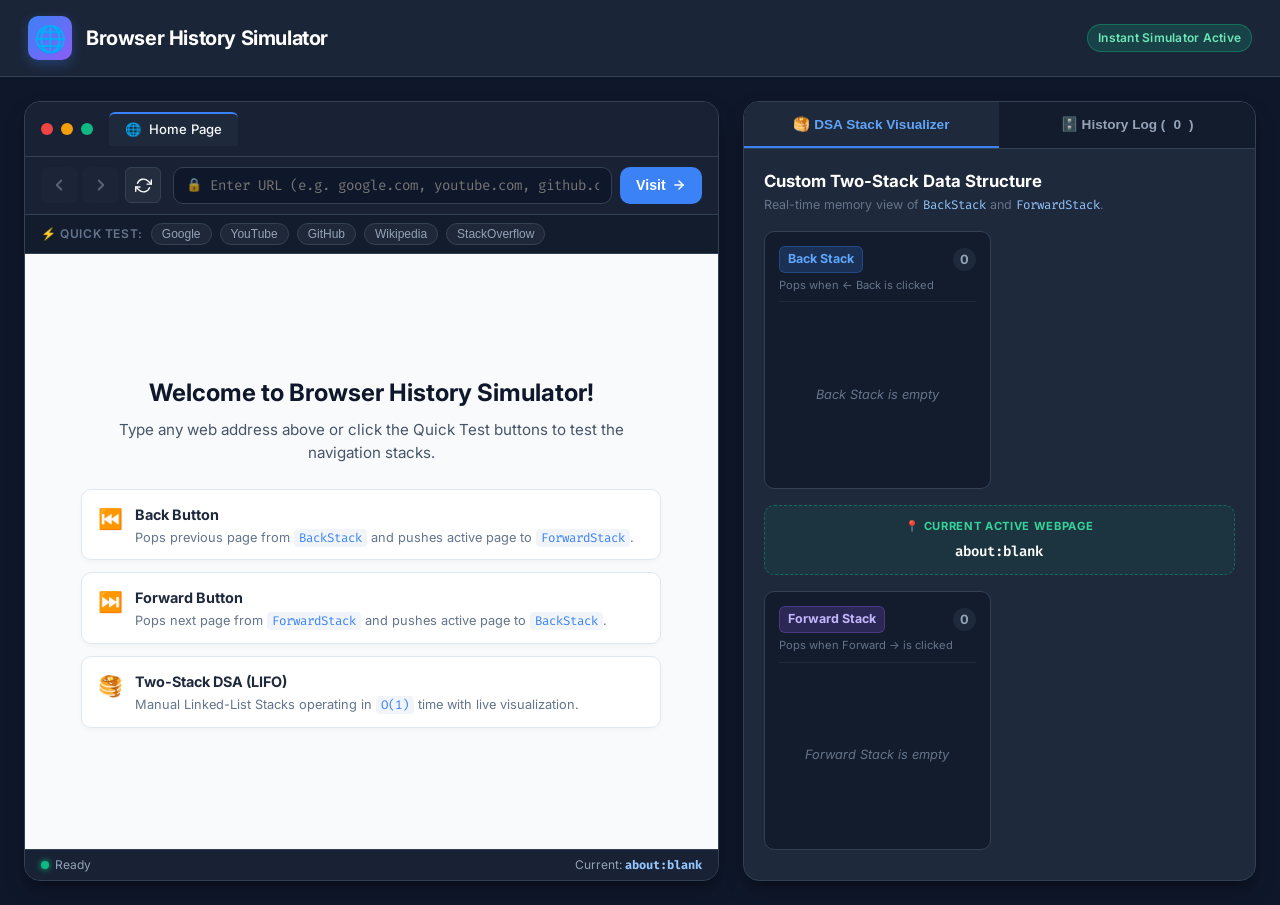
<file: index.html>
<!DOCTYPE html>
<html lang="en">
<head>
  <meta charset="UTF-8" />
  <meta name="viewport" content="width=device-width, initial-scale=1.0" />
  <title>Browser History Simulator | Java DSA Mini-Project</title>
  <link rel="preconnect" href="https://fonts.googleapis.com">
  <link rel="preconnect" href="https://fonts.gstatic.com" crossorigin>
  <link href="https://fonts.googleapis.com/css2?family=Fira+Code:wght@400;600&family=Inter:wght@300;400;500;600;700&display=swap" rel="stylesheet">
  <style>
    :root {
      --bg-main: #0f172a;
      --bg-card: #1e293b;
      --bg-card-hover: #334155;
      --text-primary: #f8fafc;
      --text-secondary: #94a3b8;
      --text-muted: #64748b;
      --border-color: #334155;
      --border-light: #475569;
      --accent-primary: #3b82f6;
      --accent-primary-hover: #2563eb;
      --accent-success: #10b981;
      --accent-warning: #f59e0b;
      --accent-danger: #ef4444;
      --accent-purple: #8b5cf6;
      --browser-bg: #1e293b;
      --browser-bar-bg: #0f172a;
      --browser-viewport-bg: #ffffff;
      --font-main: 'Inter', -apple-system, BlinkMacSystemFont, 'Segoe UI', Roboto, sans-serif;
      --font-mono: 'Fira Code', monospace;
      --radius-sm: 6px;
      --radius-md: 10px;
      --radius-lg: 16px;
      --shadow-sm: 0 1px 2px 0 rgb(0 0 0 / 0.05);
      --shadow-md: 0 4px 6px -1px rgb(0 0 0 / 0.1), 0 2px 4px -2px rgb(0 0 0 / 0.1);
      --shadow-lg: 0 10px 25px -5px rgb(0 0 0 / 0.3), 0 8px 10px -6px rgb(0 0 0 / 0.3);
    }
    * { box-sizing: border-box; margin: 0; padding: 0; }
    body {
      font-family: var(--font-main);
      background-color: var(--bg-main);
      color: var(--text-primary);
      min-height: 100vh;
      display: flex;
      flex-direction: column;
      line-height: 1.5;
      overflow-x: hidden;
    }
    .app-header {
      display: flex;
      align-items: center;
      justify-content: space-between;
      padding: 16px 28px;
      background: rgba(30, 41, 59, 0.85);
      backdrop-filter: blur(12px);
      border-bottom: 1px solid var(--border-color);
      position: sticky;
      top: 0;
      z-index: 50;
    }
    .logo-area { display: flex; align-items: center; gap: 14px; }
    .app-logo {
      font-size: 26px;
      background: linear-gradient(135deg, #3b82f6, #8b5cf6);
      width: 44px;
      height: 44px;
      display: flex;
      align-items: center;
      justify-content: center;
      border-radius: var(--radius-md);
      box-shadow: 0 4px 12px rgba(59, 130, 246, 0.3);
    }
    .app-header h1 { font-size: 1.25rem; font-weight: 700; color: #fff; letter-spacing: -0.02em; }
    .subtitle { font-size: 0.8rem; color: var(--text-secondary); }
    .header-badges { display: flex; gap: 10px; }
    .badge {
      font-size: 0.75rem;
      font-weight: 600;
      padding: 4px 10px;
      border-radius: 9999px;
      letter-spacing: 0.02em;
    }
    .badge-dsa {
      background: rgba(139, 92, 246, 0.2);
      color: #c4b5fd;
      border: 1px solid rgba(139, 92, 246, 0.4);
    }
    .badge-tech {
      background: rgba(16, 185, 129, 0.2);
      color: #6ee7b7;
      border: 1px solid rgba(16, 185, 129, 0.4);
    }
    .main-layout {
      display: grid;
      grid-template-columns: 1.15fr 0.85fr;
      gap: 24px;
      padding: 24px;
      flex: 1;
      max-width: 1600px;
      margin: 0 auto;
      width: 100%;
    }
    .browser-container { display: flex; flex-direction: column; }
    .browser-window {
      background: var(--browser-bg);
      border: 1px solid var(--border-color);
      border-radius: var(--radius-lg);
      overflow: hidden;
      box-shadow: var(--shadow-lg);
      display: flex;
      flex-direction: column;
      height: calc(100vh - 120px);
      min-height: 620px;
    }
    .browser-titlebar {
      background: #182234;
      padding: 10px 16px;
      display: flex;
      align-items: center;
      gap: 16px;
      border-bottom: 1px solid var(--border-color);
    }
    .window-controls { display: flex; gap: 8px; }
    .dot { width: 12px; height: 12px; border-radius: 50%; display: inline-block; }
    .dot-red { background: #ef4444; }
    .dot-yellow { background: #f59e0b; }
    .dot-green { background: #10b981; }
    .tab-strip { display: flex; align-items: center; flex: 1; }
    .tab {
      background: var(--browser-bg);
      color: var(--text-primary);
      padding: 6px 16px;
      border-radius: var(--radius-sm) var(--radius-sm) 0 0;
      display: flex;
      align-items: center;
      gap: 8px;
      font-size: 0.82rem;
      font-weight: 500;
      max-width: 240px;
      white-space: nowrap;
      overflow: hidden;
      text-overflow: ellipsis;
      border-top: 2px solid var(--accent-primary);
    }
    .browser-toolbar {
      background: #182234;
      padding: 10px 16px;
      display: flex;
      align-items: center;
      gap: 12px;
      border-bottom: 1px solid var(--border-color);
    }
    .nav-buttons { display: flex; gap: 6px; }
    .btn-nav {
      background: rgba(255, 255, 255, 0.05);
      border: 1px solid var(--border-color);
      color: var(--text-primary);
      width: 36px;
      height: 36px;
      border-radius: var(--radius-sm);
      display: flex;
      align-items: center;
      justify-content: center;
      cursor: pointer;
      transition: all 0.15s ease;
    }
    .btn-nav:hover:not(:disabled) {
      background: rgba(255, 255, 255, 0.12);
      border-color: var(--border-light);
      transform: translateY(-1px);
    }
    .btn-nav:disabled { opacity: 0.3; cursor: not-allowed; border-color: transparent; }
    .address-bar-form { display: flex; flex: 1; gap: 8px; }
    .address-bar {
      display: flex;
      align-items: center;
      flex: 1;
      background: #0f172a;
      border: 1px solid var(--border-color);
      border-radius: var(--radius-md);
      padding: 0 12px;
      transition: border-color 0.2s, box-shadow 0.2s;
    }
    .address-bar:focus-within {
      border-color: var(--accent-primary);
      box-shadow: 0 0 0 3px rgba(59, 130, 246, 0.25);
    }
    .lock-icon { font-size: 13px; margin-right: 8px; opacity: 0.7; }
    .address-bar input {
      flex: 1;
      background: transparent;
      border: none;
      color: #fff;
      font-size: 0.88rem;
      font-family: var(--font-mono);
      padding: 8px 0;
      outline: none;
    }
    .btn-clear-input {
      background: none;
      border: none;
      color: var(--text-muted);
      font-size: 18px;
      cursor: pointer;
      padding: 0 4px;
      line-height: 1;
      display: none;
    }
    .btn-visit {
      background: var(--accent-primary);
      color: #fff;
      border: none;
      padding: 0 16px;
      border-radius: var(--radius-md);
      font-size: 0.88rem;
      font-weight: 600;
      display: flex;
      align-items: center;
      gap: 6px;
      cursor: pointer;
      transition: background-color 0.2s, transform 0.1s;
    }
    .btn-visit:hover { background: var(--accent-primary-hover); transform: translateY(-1px); }
    .quick-bookmarks {
      background: #131c2d;
      padding: 8px 16px;
      display: flex;
      align-items: center;
      gap: 8px;
      border-bottom: 1px solid var(--border-color);
      overflow-x: auto;
    }
    .quick-label {
      font-size: 0.75rem;
      font-weight: 600;
      color: var(--text-muted);
      text-transform: uppercase;
      letter-spacing: 0.05em;
      white-space: nowrap;
    }
    .pill {
      background: rgba(255, 255, 255, 0.05);
      border: 1px solid var(--border-color);
      color: var(--text-secondary);
      font-size: 0.75rem;
      font-weight: 500;
      padding: 3px 10px;
      border-radius: 9999px;
      cursor: pointer;
      transition: all 0.15s;
      white-space: nowrap;
    }
    .pill:hover {
      background: rgba(59, 130, 246, 0.15);
      color: #93c5fd;
      border-color: rgba(59, 130, 246, 0.4);
    }
    .browser-viewport {
      flex: 1;
      background: #f8fafc;
      color: #1e293b;
      overflow-y: auto;
      position: relative;
      display: flex;
      flex-direction: column;
    }
    .viewport-placeholder {
      flex: 1;
      display: flex;
      align-items: center;
      justify-content: center;
      padding: 40px;
    }
    .welcome-card { max-width: 580px; text-align: center; }
    .welcome-card h2 { font-size: 1.5rem; color: #0f172a; margin-bottom: 8px; font-weight: 700; }
    .welcome-card > p { color: #475569; font-size: 0.95rem; margin-bottom: 24px; }
    .welcome-features { display: flex; flex-direction: column; gap: 12px; text-align: left; }
    .feature-item {
      display: flex;
      align-items: flex-start;
      gap: 12px;
      background: #ffffff;
      padding: 12px 16px;
      border-radius: var(--radius-md);
      border: 1px solid #e2e8f0;
      box-shadow: 0 2px 4px rgba(0, 0, 0, 0.03);
    }
    .feature-item .icon { font-size: 20px; margin-top: 2px; }
    .feature-item strong { font-size: 0.9rem; color: #1e293b; }
    .feature-item p { font-size: 0.8rem; color: #64748b; margin-top: 2px; }
    .feature-item code {
      background: #f1f5f9;
      color: #3b82f6;
      padding: 1px 5px;
      border-radius: 4px;
      font-family: var(--font-mono);
      font-size: 0.78rem;
    }
    .simulated-page { padding: 30px; animation: fadeIn 0.25s ease-out; }
    @keyframes fadeIn { from { opacity: 0; transform: translateY(6px); } to { opacity: 1; transform: translateY(0); } }
    .sim-header {
      display: flex;
      align-items: center;
      justify-content: space-between;
      border-bottom: 1px solid #e2e8f0;
      padding-bottom: 16px;
      margin-bottom: 24px;
    }
    .sim-domain-tag { display: flex; align-items: center; gap: 8px; }
    .sim-domain-name { font-size: 1.15rem; font-weight: 700; color: #0f172a; }
    .sim-badge-200 {
      background: #dcfce7;
      color: #15803d;
      font-size: 0.75rem;
      font-weight: 600;
      padding: 4px 10px;
      border-radius: 9999px;
      border: 1px solid #86efac;
    }
    .google-mock { display: flex; flex-direction: column; align-items: center; padding-top: 30px; }
    .google-logo { font-size: 42px; font-weight: 700; letter-spacing: -1px; margin-bottom: 24px; }
    .google-logo span:nth-child(1) { color: #4285f4; }
    .google-logo span:nth-child(2) { color: #ea4335; }
    .google-logo span:nth-child(3) { color: #fbbc05; }
    .google-logo span:nth-child(4) { color: #4285f4; }
    .google-logo span:nth-child(5) { color: #34a853; }
    .google-logo span:nth-child(6) { color: #ea4335; }
    .google-search-box {
      width: 100%;
      max-width: 500px;
      display: flex;
      align-items: center;
      gap: 12px;
      border: 1px solid #dfe1e5;
      border-radius: 24px;
      padding: 10px 18px;
      background: #fff;
      box-shadow: 0 1px 6px rgba(32,33,36,.28);
      margin-bottom: 20px;
    }
    .google-search-box input { border: none; outline: none; font-size: 0.95rem; width: 100%; }
    .google-buttons { display: flex; gap: 12px; }
    .google-btn {
      background: #f8f9fa;
      border: 1px solid #f8f9fa;
      color: #3c4043;
      padding: 8px 16px;
      font-size: 0.85rem;
      border-radius: 4px;
      cursor: pointer;
    }
    .youtube-mock { padding: 10px 0; }
    .yt-banner {
      background: #cc0000;
      color: #fff;
      padding: 14px 20px;
      border-radius: var(--radius-md);
      display: flex;
      align-items: center;
      gap: 12px;
      font-weight: 700;
      margin-bottom: 20px;
    }
    .yt-grid { display: grid; grid-template-columns: repeat(auto-fit, minmax(200px, 1fr)); gap: 16px; }
    .yt-card { background: #fff; border: 1px solid #e2e8f0; border-radius: var(--radius-md); overflow: hidden; box-shadow: 0 2px 4px rgba(0,0,0,0.04); }
    .yt-thumb {
      height: 110px;
      background: linear-gradient(135deg, #1e293b, #334155);
      display: flex;
      align-items: center;
      justify-content: center;
      color: #fff;
      font-size: 28px;
    }
    .yt-info { padding: 12px; }
    .yt-info h4 { font-size: 0.85rem; color: #0f172a; margin-bottom: 4px; }
    .yt-info p { font-size: 0.75rem; color: #64748b; }
    .github-mock { background: #0d1117; color: #c9d1d9; border-radius: var(--radius-md); padding: 24px; }
    .gh-repo-header { display: flex; align-items: center; gap: 10px; font-size: 1.1rem; margin-bottom: 16px; }
    .gh-badge { background: #21262d; color: #8b949e; font-size: 0.72rem; padding: 2px 8px; border-radius: 12px; border: 1px solid #30363d; }
    .gh-files-box { background: #161b22; border: 1px solid #30363d; border-radius: 6px; overflow: hidden; }
    .gh-file-row {
      display: flex;
      align-items: center;
      padding: 10px 14px;
      border-bottom: 1px solid #21262d;
      font-size: 0.85rem;
      font-family: var(--font-mono);
      gap: 10px;
    }
    .gh-file-row:last-child { border-bottom: none; }
    .generic-mock-card {
      background: #ffffff;
      border: 1px solid #e2e8f0;
      border-radius: var(--radius-lg);
      padding: 28px;
      box-shadow: 0 4px 6px -1px rgba(0,0,0,0.05);
    }
    .generic-mock-card h3 { color: #0f172a; font-size: 1.3rem; margin-bottom: 10px; }
    .generic-meta-info {
      margin-top: 18px;
      padding: 12px;
      background: #f1f5f9;
      border-radius: var(--radius-md);
      font-family: var(--font-mono);
      font-size: 0.8rem;
      color: #334155;
    }
    .browser-statusbar {
      background: #182234;
      padding: 6px 16px;
      border-top: 1px solid var(--border-color);
      display: flex;
      justify-content: space-between;
      align-items: center;
      font-size: 0.75rem;
      color: var(--text-secondary);
    }
    .status-left { display: flex; align-items: center; gap: 6px; }
    .status-dot { width: 8px; height: 8px; border-radius: 50%; }
    .status-dot.online { background: var(--accent-success); box-shadow: 0 0 6px var(--accent-success); }
    #statusCurrentUrl { color: #93c5fd; font-family: var(--font-mono); }
    .dashboard-sidebar {
      background: var(--bg-card);
      border: 1px solid var(--border-color);
      border-radius: var(--radius-lg);
      display: flex;
      flex-direction: column;
      box-shadow: var(--shadow-lg);
      overflow: hidden;
      height: calc(100vh - 120px);
      min-height: 620px;
    }
    .sidebar-tabs { display: flex; background: #131c2d; border-bottom: 1px solid var(--border-color); }
    .tab-btn {
      flex: 1;
      background: transparent;
      border: none;
      color: var(--text-secondary);
      padding: 14px 12px;
      font-size: 0.85rem;
      font-weight: 600;
      cursor: pointer;
      display: flex;
      align-items: center;
      justify-content: center;
      gap: 8px;
      transition: all 0.2s;
      border-bottom: 2px solid transparent;
    }
    .tab-btn:hover { color: var(--text-primary); background: rgba(255, 255, 255, 0.03); }
    .tab-btn.active { color: #60a5fa; background: var(--bg-card); border-bottom-color: var(--accent-primary); }
    .panel-content { display: none; flex: 1; flex-direction: column; padding: 20px; overflow-y: auto; }
    .panel-content.active { display: flex; }
    .panel-header { margin-bottom: 16px; }
    .panel-header h3 { font-size: 1.05rem; font-weight: 700; color: #fff; }
    .panel-desc { font-size: 0.78rem; color: var(--text-muted); margin-top: 2px; }
    .panel-desc code { color: #93c5fd; font-family: var(--font-mono); }
    .dsa-stacks-container { display: grid; grid-template-columns: 1fr 1fr; gap: 16px; margin-bottom: 20px; }
    .stack-box {
      background: #131c2d;
      border: 1px solid var(--border-color);
      border-radius: var(--radius-md);
      padding: 14px;
      display: flex;
      flex-direction: column;
    }
    .stack-header { margin-bottom: 12px; padding-bottom: 8px; border-bottom: 1px solid rgba(255,255,255,0.06); }
    .stack-title { display: flex; justify-content: space-between; align-items: center; }
    .stack-badge {
      font-size: 0.78rem;
      font-weight: 700;
      padding: 3px 8px;
      border-radius: 6px;
      background: rgba(59, 130, 246, 0.2);
      color: #60a5fa;
      border: 1px solid rgba(59, 130, 246, 0.3);
    }
    .forward-badge { background: rgba(139, 92, 246, 0.2); color: #c4b5fd; border: 1px solid rgba(139, 92, 246, 0.3); }
    .stack-size { font-size: 0.8rem; font-weight: 700; background: #1e293b; color: var(--text-secondary); padding: 2px 7px; border-radius: 9999px; }
    .stack-op-hint { font-size: 0.7rem; color: var(--text-muted); display: block; margin-top: 4px; }
    .stack-visual {
      min-height: 160px;
      max-height: 240px;
      overflow-y: auto;
      display: flex;
      flex-direction: column;
      gap: 8px;
      padding: 4px;
    }
    .stack-empty { margin: auto; font-size: 0.8rem; color: var(--text-muted); font-style: italic; }
    .stack-item {
      background: #1e293b;
      border: 1px solid var(--border-color);
      border-radius: var(--radius-sm);
      padding: 8px 10px;
      font-size: 0.78rem;
      font-family: var(--font-mono);
      color: #e2e8f0;
      word-break: break-all;
      display: flex;
      align-items: center;
      justify-content: space-between;
      gap: 6px;
      animation: slideInDown 0.2s ease-out;
    }
    @keyframes slideInDown { from { opacity: 0; transform: translateY(-8px); } to { opacity: 1; transform: translateY(0); } }
    .stack-item.is-top { border-color: #60a5fa; background: #1e3a5f; box-shadow: 0 0 10px rgba(59, 130, 246, 0.25); }
    .top-tag { font-size: 0.65rem; font-weight: 700; background: #3b82f6; color: #fff; padding: 1px 5px; border-radius: 4px; }
    .current-node-box {
      grid-column: span 2;
      background: rgba(16, 185, 129, 0.08);
      border: 1px dashed rgba(16, 185, 129, 0.4);
      border-radius: var(--radius-md);
      padding: 12px;
      text-align: center;
    }
    .current-pointer-label { font-size: 0.7rem; font-weight: 700; color: #34d399; letter-spacing: 0.06em; margin-bottom: 6px; }
    .current-node-card { font-family: var(--font-mono); font-size: 0.88rem; color: #fff; font-weight: 600; word-break: break-all; }
    .dsa-theory-card { background: #131c2d; border: 1px solid var(--border-color); border-radius: var(--radius-md); padding: 14px; margin-top: auto; }
    .dsa-theory-card h4 { font-size: 0.82rem; color: #fbbf24; margin-bottom: 8px; }
    .dsa-theory-card ul { list-style: none; display: flex; flex-direction: column; gap: 6px; }
    .dsa-theory-card li { font-size: 0.75rem; color: var(--text-secondary); line-height: 1.4; }
    .dsa-theory-card code { color: #93c5fd; font-family: var(--font-mono); background: rgba(255, 255, 255, 0.05); padding: 1px 4px; border-radius: 3px; }
    .history-header { display: flex; justify-content: space-between; align-items: flex-start; }
    .btn-clear-history {
      background: rgba(239, 68, 68, 0.15);
      color: #fca5a5;
      border: 1px solid rgba(239, 68, 68, 0.4);
      padding: 6px 12px;
      border-radius: var(--radius-sm);
      font-size: 0.78rem;
      font-weight: 600;
      cursor: pointer;
      display: flex;
      align-items: center;
      gap: 6px;
      transition: all 0.2s;
    }
    .btn-clear-history:hover { background: var(--accent-danger); color: #fff; }
    .history-table-container { flex: 1; overflow-y: auto; border: 1px solid var(--border-color); border-radius: var(--radius-md); background: #131c2d; }
    .history-table { width: 100%; border-collapse: collapse; text-align: left; font-size: 0.8rem; }
    .history-table th {
      background: #182234;
      color: var(--text-secondary);
      font-weight: 600;
      padding: 10px 12px;
      position: sticky;
      top: 0;
      border-bottom: 1px solid var(--border-color);
    }
    .history-table td {
      padding: 10px 12px;
      border-bottom: 1px solid rgba(255, 255, 255, 0.04);
      color: var(--text-primary);
      font-family: var(--font-mono);
      font-size: 0.76rem;
    }
    .history-table tr:hover td { background: rgba(255, 255, 255, 0.02); }
    .history-table tr.is-active-row td { background: rgba(59, 130, 246, 0.15); color: #93c5fd; font-weight: 600; }
    .table-empty { text-align: center; padding: 40px 20px !important; color: var(--text-muted) !important; font-style: italic; }
    .toast-container { position: fixed; bottom: 24px; right: 24px; display: flex; flex-direction: column; gap: 10px; z-index: 9999; }
    .toast {
      background: #1e293b;
      border: 1px solid var(--border-color);
      color: #fff;
      padding: 12px 18px;
      border-radius: var(--radius-md);
      box-shadow: 0 10px 20px rgba(0, 0, 0, 0.4);
      font-size: 0.85rem;
      display: flex;
      align-items: center;
      gap: 10px;
      animation: toastSlideIn 0.3s ease-out;
      max-width: 380px;
    }
    @keyframes toastSlideIn { from { opacity: 0; transform: translateX(50px); } to { opacity: 1; transform: translateX(0); } }
    .toast.toast-success { border-left: 4px solid var(--accent-success); }
    .toast.toast-error { border-left: 4px solid var(--accent-danger); }
    .toast.toast-info { border-left: 4px solid var(--accent-primary); }
    @media (max-width: 1024px) {
      .main-layout { grid-template-columns: 1fr; }
      .browser-window, .dashboard-sidebar { height: auto; min-height: 520px; }
    }
  </style>
</head>
<body>

  <!-- App Header -->
  <header class="app-header">
    <div class="logo-area">
      <div class="app-logo">🌐</div>
      <div>
        <h1>Browser History Simulator</h1>
      </div>
    </div>
    <div class="header-badges">
      <span class="badge badge-tech" id="engineBadge">Instant Simulator Active</span>
    </div>
  </header>

  <!-- Main Container -->
  <main class="main-layout">

    <!-- Browser Window Simulator -->
    <section class="browser-container">
      <div class="browser-window">
        
        <!-- Browser Titlebar & Tabs -->
        <div class="browser-titlebar">
          <div class="window-controls">
            <span class="dot dot-red"></span>
            <span class="dot dot-yellow"></span>
            <span class="dot dot-green"></span>
          </div>
          <div class="tab-strip">
            <div class="tab active-tab" id="activeTab">
              <span class="tab-icon" id="tabIcon">🌐</span>
              <span class="tab-title" id="tabTitle">Home Page</span>
            </div>
          </div>
        </div>

        <!-- Navigation Toolbar -->
        <div class="browser-toolbar">
          <div class="nav-buttons">
            <button id="btnBack" class="btn-nav" title="Go Back (Pop BackStack)" disabled>
              <svg width="18" height="18" viewBox="0 0 24 24" fill="none" stroke="currentColor" stroke-width="2.5" stroke-linecap="round" stroke-linejoin="round"><polyline points="15 18 9 12 15 6"></polyline></svg>
            </button>
            <button id="btnForward" class="btn-nav" title="Go Forward (Pop ForwardStack)" disabled>
              <svg width="18" height="18" viewBox="0 0 24 24" fill="none" stroke="currentColor" stroke-width="2.5" stroke-linecap="round" stroke-linejoin="round"><polyline points="9 18 15 12 9 6"></polyline></svg>
            </button>
            <button id="btnRefresh" class="btn-nav" title="Refresh Page">
              <svg width="17" height="17" viewBox="0 0 24 24" fill="none" stroke="currentColor" stroke-width="2" stroke-linecap="round" stroke-linejoin="round"><polyline points="23 4 23 10 17 10"></polyline><polyline points="1 20 1 14 7 14"></polyline><path d="M3.51 9a9 9 0 0 1 14.85-3.36L23 10M1 14l4.64 4.36A9 9 0 0 0 20.49 15"></path></svg>
            </button>
          </div>

          <!-- URL Address Bar -->
          <form id="urlForm" class="address-bar-form" autocomplete="off">
            <div class="address-bar">
              <span class="lock-icon">🔒</span>
              <input 
                type="text" 
                id="urlInput" 
                placeholder="Enter URL (e.g. google.com, youtube.com, github.com)..." 
                spellcheck="false"
              />
              <button type="button" id="btnClearInput" class="btn-clear-input" title="Clear">&times;</button>
            </div>
            <button type="submit" id="btnVisit" class="btn-visit">
              <span>Visit</span>
              <svg width="14" height="14" viewBox="0 0 24 24" fill="none" stroke="currentColor" stroke-width="2.5" stroke-linecap="round" stroke-linejoin="round"><line x1="5" y1="12" x2="19" y2="12"></line><polyline points="12 5 19 12 12 19"></polyline></svg>
            </button>
          </form>
        </div>

        <!-- Quick Bookmark Pills for Testing Sequence -->
        <div class="quick-bookmarks">
          <span class="quick-label">⚡ Quick Test:</span>
          <button class="pill" data-url="google.com">Google</button>
          <button class="pill" data-url="youtube.com">YouTube</button>
          <button class="pill" data-url="github.com">GitHub</button>
          <button class="pill" data-url="wikipedia.org">Wikipedia</button>
          <button class="pill" data-url="stackoverflow.com">StackOverflow</button>
        </div>

        <!-- Content Viewport -->
        <div class="browser-viewport" id="viewport">
          <div class="viewport-placeholder">
            <div class="welcome-card">
              <h2>Welcome to Browser History Simulator!</h2>
              <p>Type any web address above or click the Quick Test buttons to test the navigation stacks.</p>
              <div class="welcome-features">
                <div class="feature-item">
                  <span class="icon">⏮️</span>
                  <div>
                    <strong>Back Button</strong>
                    <p>Pops previous page from <code>BackStack</code> and pushes active page to <code>ForwardStack</code>.</p>
                  </div>
                </div>
                <div class="feature-item">
                  <span class="icon">⏭️</span>
                  <div>
                    <strong>Forward Button</strong>
                    <p>Pops next page from <code>ForwardStack</code> and pushes active page to <code>BackStack</code>.</p>
                  </div>
                </div>
                <div class="feature-item">
                  <span class="icon">🥞</span>
                  <div>
                    <strong>Two-Stack DSA (LIFO)</strong>
                    <p>Manual Linked-List Stacks operating in <code>O(1)</code> time with live visualization.</p>
                  </div>
                </div>
              </div>
            </div>
          </div>
        </div>

        <!-- Status Bar -->
        <div class="browser-statusbar">
          <div class="status-left">
            <span class="status-dot online"></span>
            <span id="statusText">Ready</span>
          </div>
          <div class="status-right">
            <span>Current: <strong id="statusCurrentUrl">about:blank</strong></span>
          </div>
        </div>

      </div>
    </section>

    <!-- Sidebar: Live DSA Visualizer & History Panel -->
    <aside class="dashboard-sidebar">

      <div class="sidebar-tabs">
        <button class="tab-btn active" id="tabDsaBtn" data-target="dsaPanel">
          🥞 DSA Stack Visualizer
        </button>
        <button class="tab-btn" id="tabHistoryBtn" data-target="historyPanel">
          🗄️ History Log (<span id="historyCountBadge">0</span>)
        </button>
      </div>

      <!-- Panel 1: DSA Stacks -->
      <div id="dsaPanel" class="panel-content active">
        <div class="panel-header">
          <h3>Custom Two-Stack Data Structure</h3>
          <p class="panel-desc">Real-time memory view of <code>BackStack</code> and <code>ForwardStack</code>.</p>
        </div>

        <div class="dsa-stacks-container">
          
          <!-- Back Stack -->
          <div class="stack-box back-stack-box">
            <div class="stack-header">
              <div class="stack-title">
                <span class="stack-badge">Back Stack</span>
                <span class="stack-size" id="backStackSize">0</span>
              </div>
              <span class="stack-op-hint">Pops when &larr; Back is clicked</span>
            </div>
            <div class="stack-visual" id="backStackVisual">
              <div class="stack-empty">Stack is empty</div>
            </div>
          </div>

          <!-- Current Node -->
          <div class="current-node-box">
            <div class="current-pointer-label">📍 CURRENT ACTIVE WEBPAGE</div>
            <div class="current-node-card" id="currentNodeDisplay">
              <span class="current-node-url">about:blank</span>
            </div>
          </div>

          <!-- Forward Stack -->
          <div class="stack-box forward-stack-box">
            <div class="stack-header">
              <div class="stack-title">
                <span class="stack-badge forward-badge">Forward Stack</span>
                <span class="stack-size" id="forwardStackSize">0</span>
              </div>
              <span class="stack-op-hint">Pops when Forward &rarr; is clicked</span>
            </div>
            <div class="stack-visual" id="forwardStackVisual">
              <div class="stack-empty">Stack is empty</div>
            </div>
          </div>

        </div>

      </div>

      <!-- Panel 2: History Log Table -->
      <div id="historyPanel" class="panel-content">
        <div class="panel-header history-header">
          <div>
            <h3>Browsing History Log</h3>
            <p class="panel-desc">All visits recorded with IDs and timestamps</p>
          </div>
          <button id="btnClearHistory" class="btn-clear-history" title="Clear all history">
            <svg width="14" height="14" viewBox="0 0 24 24" fill="none" stroke="currentColor" stroke-width="2" stroke-linecap="round" stroke-linejoin="round"><polyline points="3 6 5 6 21 6"></polyline><path d="M19 6v14a2 2 0 0 1-2 2H7a2 2 0 0 1-2-2V6m3 0V4a2 2 0 0 1 2-2h4a2 2 0 0 1 2 2v2"></path></svg>
            Clear History
          </button>
        </div>

        <div class="history-table-container">
          <table class="history-table">
            <thead>
              <tr>
                <th width="15%">ID</th>
                <th width="50%">Visited URL</th>
                <th width="35%">Visited At</th>
              </tr>
            </thead>
            <tbody id="historyTableBody">
              <tr>
                <td colspan="3" class="table-empty">No browsing history yet. Visit a webpage to record history!</td>
              </tr>
            </tbody>
          </table>
        </div>
      </div>

    </aside>

  </main>

  <div id="toastContainer" class="toast-container"></div>

  <!-- JavaScript DSA Engine & Client Controller -->
  <script>
    // --- Custom DSA Implementation ---
    class CustomNode {
      constructor(url) {
        this.url = url;
        this.next = null;
      }
    }

    class CustomStack {
      constructor(name) {
        this.name = name;
        this.top = null;
        this.count = 0;
      }

      push(url) {
        if (!url || !url.trim()) return;
        const newNode = new CustomNode(url.trim());
        newNode.next = this.top;
        this.top = newNode;
        this.count++;
      }

      pop() {
        if (this.isEmpty()) return null;
        const poppedUrl = this.top.url;
        this.top = this.top.next;
        this.count--;
        return poppedUrl;
      }

      peek() {
        if (this.isEmpty()) return null;
        return this.top.url;
      }

      isEmpty() {
        return this.top === null;
      }

      size() {
        return this.count;
      }

      clear() {
        this.top = null;
        this.count = 0;
      }

      toList() {
        const list = [];
        let current = this.top;
        while (current !== null) {
          list.push(current.url);
          current = current.next;
        }
        return list;
      }
    }

    // State
    const backStack = new CustomStack('Back');
    const forwardStack = new CustomStack('Forward');
    let currentPage = 'about:blank';
    let historyList = [];
    let historyId = 1;

    // DOM References
    const btnBack = document.getElementById('btnBack');
    const btnForward = document.getElementById('btnForward');
    const btnRefresh = document.getElementById('btnRefresh');
    const urlForm = document.getElementById('urlForm');
    const urlInput = document.getElementById('urlInput');
    const btnClearInput = document.getElementById('btnClearInput');
    const viewport = document.getElementById('viewport');
    const tabTitle = document.getElementById('tabTitle');
    const tabIcon = document.getElementById('tabIcon');
    const statusText = document.getElementById('statusText');
    const statusCurrentUrl = document.getElementById('statusCurrentUrl');

    const backStackVisual = document.getElementById('backStackVisual');
    const forwardStackVisual = document.getElementById('forwardStackVisual');
    const backStackSize = document.getElementById('backStackSize');
    const forwardStackSize = document.getElementById('forwardStackSize');
    const currentNodeDisplay = document.getElementById('currentNodeDisplay');

    const historyTableBody = document.getElementById('historyTableBody');
    const historyCountBadge = document.getElementById('historyCountBadge');
    const btnClearHistory = document.getElementById('btnClearHistory');

    const tabDsaBtn = document.getElementById('tabDsaBtn');
    const tabHistoryBtn = document.getElementById('tabHistoryBtn');
    const dsaPanel = document.getElementById('dsaPanel');
    const historyPanel = document.getElementById('historyPanel');

    // Init
    document.addEventListener('DOMContentLoaded', () => {
      setupEventListeners();
      updateUI();
    });

    function setupEventListeners() {
      urlForm.addEventListener('submit', (e) => {
        e.preventDefault();
        const raw = urlInput.value.trim();
        if (!raw) {
          showToast('Please enter a website URL.', 'error');
          urlInput.focus();
          return;
        }
        visit(raw);
      });

      btnBack.addEventListener('click', goBack);
      btnForward.addEventListener('click', goForward);

      btnRefresh.addEventListener('click', () => {
        if (currentPage && currentPage !== 'about:blank') {
          showToast(`Refreshing ${currentPage}...`, 'info');
          renderSimulatedPage(currentPage);
        }
      });

      urlInput.addEventListener('input', () => {
        btnClearInput.style.display = urlInput.value ? 'block' : 'none';
      });

      btnClearInput.addEventListener('click', () => {
        urlInput.value = '';
        btnClearInput.style.display = 'none';
        urlInput.focus();
      });

      document.querySelectorAll('.pill').forEach(pill => {
        pill.addEventListener('click', () => {
          const u = pill.getAttribute('data-url');
          urlInput.value = u;
          btnClearInput.style.display = 'block';
          visit(u);
        });
      });

      btnClearHistory.addEventListener('click', () => {
        if (confirm('Clear all browsing history and reset session stacks?')) {
          clearHistory();
        }
      });

      tabDsaBtn.addEventListener('click', () => {
        tabDsaBtn.classList.add('active');
        tabHistoryBtn.classList.remove('active');
        dsaPanel.classList.add('active');
        historyPanel.classList.remove('active');
      });

      tabHistoryBtn.addEventListener('click', () => {
        tabHistoryBtn.classList.add('active');
        tabDsaBtn.classList.remove('active');
        historyPanel.classList.add('active');
        dsaPanel.classList.remove('active');
      });
    }

    // --- Core Navigation Algorithm ---
    function normalizeUrl(u) {
      let trimmed = u.trim();
      if (trimmed.toLowerCase() === 'about:blank') return 'about:blank';
      if (!trimmed.startsWith('http://') && !trimmed.startsWith('https://')) {
        return 'https://' + trimmed;
      }
      return trimmed;
    }

    function visit(rawUrl) {
      const url = normalizeUrl(rawUrl);

      // 1. Push current page to Back Stack (if not about:blank)
      if (currentPage && currentPage !== 'about:blank') {
        backStack.push(currentPage);
      }

      // 2. Set new URL as current page
      currentPage = url;

      // 3. Clear Forward Stack
      forwardStack.clear();

      // 4. Save history entry
      const now = new Date();
      historyList.unshift({
        id: historyId++,
        url: url,
        visitedAt: now.toLocaleString()
      });

      updateUI();
      showToast(`Loaded: ${url}`, 'success');
    }

    function goBack() {
      if (backStack.isEmpty()) {
        showToast('Cannot go back: Back Stack is empty!', 'error');
        return;
      }

      // Push current page onto Forward Stack
      forwardStack.push(currentPage);

      // Pop previous URL from Back Stack
      currentPage = backStack.pop();

      updateUI();
      showToast(`Navigated back to ${currentPage}`, 'info');
    }

    function goForward() {
      if (forwardStack.isEmpty()) {
        showToast('Cannot go forward: Forward Stack is empty!', 'error');
        return;
      }

      // Push current page onto Back Stack
      backStack.push(currentPage);

      // Pop next URL from Forward Stack
      currentPage = forwardStack.pop();

      updateUI();
      showToast(`Navigated forward to ${currentPage}`, 'info');
    }

    function clearHistory() {
      backStack.clear();
      forwardStack.clear();
      currentPage = 'about:blank';
      historyList = [];
      updateUI();
      showToast('All browsing history and stacks cleared.', 'success');
    }

    // --- UI Updates ---
    function updateUI() {
      btnBack.disabled = backStack.isEmpty();
      btnForward.disabled = forwardStack.isEmpty();

      if (currentPage !== 'about:blank') {
        urlInput.value = currentPage;
        btnClearInput.style.display = 'block';
      } else {
        urlInput.value = '';
        btnClearInput.style.display = 'none';
      }

      statusCurrentUrl.textContent = currentPage;

      updateTabAndViewport(currentPage);
      renderStacks();
      renderHistoryTable();
    }

    function updateTabAndViewport(url) {
      if (!url || url === 'about:blank') {
        tabTitle.textContent = 'Home Page';
        tabIcon.textContent = '🌐';
        viewport.innerHTML = `
          <div class="viewport-placeholder">
            <div class="welcome-card">
              <h2>Welcome to Browser History Simulator!</h2>
              <p>Type any web address above or click the Quick Test buttons to test the navigation stacks.</p>
              <div class="welcome-features">
                <div class="feature-item">
                  <span class="icon">⏮️</span>
                  <div>
                    <strong>Back Button</strong>
                    <p>Pops previous page from <code>BackStack</code> and pushes active page to <code>ForwardStack</code>.</p>
                  </div>
                </div>
                <div class="feature-item">
                  <span class="icon">⏭️</span>
                  <div>
                    <strong>Forward Button</strong>
                    <p>Pops next page from <code>ForwardStack</code> and pushes active page to <code>BackStack</code>.</p>
                  </div>
                </div>
                <div class="feature-item">
                  <span class="icon">🥞</span>
                  <div>
                    <strong>Two-Stack DSA (LIFO)</strong>
                    <p>Manual Linked-List Stacks operating in <code>O(1)</code> time with live visualization.</p>
                  </div>
                </div>
              </div>
            </div>
          </div>
        `;
        return;
      }

      renderSimulatedPage(url);
    }

    function renderSimulatedPage(url) {
      const parsed = getDomainDetails(url);
      tabTitle.textContent = parsed.title;
      tabIcon.textContent = parsed.icon;

      let html = '';
      if (parsed.domain.includes('google')) {
        html = `
          <div class="simulated-page google-mock">
            <div class="google-logo">
              <span>G</span><span>o</span><span>o</span><span>g</span><span>l</span><span>e</span>
            </div>
            <div class="google-search-box">
              <span>🔍</span>
              <input type="text" value="Java DSA Browser History Simulator" readonly />
              <span>🎤</span>
            </div>
            <div class="google-buttons">
              <button class="google-btn">Google Search</button>
              <button class="google-btn">I'm Feeling Lucky</button>
            </div>
          </div>
        `;
      } else if (parsed.domain.includes('youtube')) {
        html = `
          <div class="simulated-page youtube-mock">
            <div class="yt-banner"><span>▶️</span> YouTube Video Stream</div>
            <div class="yt-grid">
              <div class="yt-card">
                <div class="yt-thumb">📹</div>
                <div class="yt-info">
                  <h4>Java Stacks & Queues Explained</h4>
                  <p>College DSA Tutorial &bull; 100K views</p>
                </div>
              </div>
              <div class="yt-card">
                <div class="yt-thumb">💻</div>
                <div class="yt-info">
                  <h4>Spring Boot + MySQL Full Course</h4>
                  <p>FreeCodeCamp &bull; 450K views</p>
                </div>
              </div>
              <div class="yt-card">
                <div class="yt-thumb">🚀</div>
                <div class="yt-info">
                  <h4>How Browser History Works (DSA)</h4>
                  <p>Tech Prep &bull; 89K views</p>
                </div>
              </div>
            </div>
          </div>
        `;
      } else if (parsed.domain.includes('github')) {
        html = `
          <div class="simulated-page github-mock">
            <div class="gh-repo-header">
              <span>📂</span>
              <strong>student / browser-history-simulator</strong>
              <span class="gh-badge">Public</span>
            </div>
            <div class="gh-files-box">
              <div class="gh-file-row"><span>📁</span> src/main/java/com/example/browserhistory/dsa/BackStack.java</div>
              <div class="gh-file-row"><span>📁</span> src/main/java/com/example/browserhistory/dsa/ForwardStack.java</div>
              <div class="gh-file-row"><span>📁</span> src/main/java/com/example/browserhistory/service/BrowserNavigationService.java</div>
              <div class="gh-file-row"><span>📄</span> pom.xml</div>
              <div class="gh-file-row"><span>📄</span> README.md</div>
            </div>
          </div>
        `;
      } else {
        html = `
          <div class="simulated-page">
            <div class="generic-mock-card">
              <div class="sim-header">
                <div class="sim-domain-tag">
                  <span class="sim-favicon">${parsed.icon}</span>
                  <span class="sim-domain-name">${parsed.domain}</span>
                </div>
                <span class="sim-badge-200">HTTP 200 OK</span>
              </div>
              <h3>${parsed.title}</h3>
              <p style="color: #475569; margin-top: 8px;">
                Simulated webpage loaded successfully into the simulator viewport.
              </p>
              <div class="generic-meta-info">
                <div><strong>Full URL:</strong> ${url}</div>
                <div><strong>Protocol:</strong> HTTPS (Encrypted Local Simulation)</div>
                <div><strong>Loaded:</strong> ${new Date().toLocaleTimeString()}</div>
              </div>
            </div>
          </div>
        `;
      }
      viewport.innerHTML = html;
    }

    function getDomainDetails(url) {
      let domain = url.replace(/^(https?:\/\/)?(www\.)?/, '').split('/')[0];
      let title = domain;
      let icon = '🌐';

      if (domain.includes('google')) {
        title = 'Google Search'; icon = '🔍';
      } else if (domain.includes('youtube')) {
        title = 'YouTube'; icon = '▶️';
      } else if (domain.includes('github')) {
        title = 'GitHub'; icon = '🐙';
      } else if (domain.includes('wikipedia')) {
        title = 'Wikipedia'; icon = '📚';
      } else if (domain.includes('stackoverflow')) {
        title = 'Stack Overflow'; icon = '🥞';
      }
      return { domain, title, icon };
    }

    function renderStacks() {
      backStackSize.textContent = backStack.size();
      renderStackList(backStackVisual, backStack.toList(), 'Back');

      currentNodeDisplay.innerHTML = `<span class="current-node-url">${currentPage}</span>`;

      forwardStackSize.textContent = forwardStack.size();
      renderStackList(forwardStackVisual, forwardStack.toList(), 'Forward');
    }

    function renderStackList(container, items, type) {
      if (!items || items.length === 0) {
        container.innerHTML = `<div class="stack-empty">${type} Stack is empty</div>`;
        return;
      }
      let html = '';
      items.forEach((u, idx) => {
        const isTop = idx === 0;
        html += `
          <div class="stack-item ${isTop ? 'is-top' : ''}">
            <span title="${u}">${truncate(u, 26)}</span>
            ${isTop ? '<span class="top-tag">TOP</span>' : ''}
          </div>
        `;
      });
      container.innerHTML = html;
    }

    function renderHistoryTable() {
      historyCountBadge.textContent = historyList.length;

      if (historyList.length === 0) {
        historyTableBody.innerHTML = `
          <tr>
            <td colspan="3" class="table-empty">No browsing history yet. Visit a webpage to record history!</td>
          </tr>
        `;
        return;
      }

      let html = '';
      historyList.forEach(item => {
        const isActive = item.url === currentPage;
        html += `
          <tr class="${isActive ? 'is-active-row' : ''}">
            <td>#${item.id}</td>
            <td title="${item.url}">
              <a href="javascript:void(0)" onclick="quickVisit('${item.url}')" style="color: inherit; text-decoration: none;">
                ${truncate(item.url, 42)}
                ${isActive ? ' <span style="font-size: 0.7rem; color: #60a5fa;">(Current)</span>' : ''}
              </a>
            </td>
            <td style="color: #94a3b8;">${item.visitedAt}</td>
          </tr>
        `;
      });
      historyTableBody.innerHTML = html;
    }

    window.quickVisit = function(u) {
      urlInput.value = u;
      btnClearInput.style.display = 'block';
      visit(u);
    };

    function truncate(str, maxLen) {
      if (!str) return '';
      return str.length > maxLen ? str.substring(0, maxLen - 3) + '...' : str;
    }

    function showToast(msg, type = 'info') {
      const c = document.getElementById('toastContainer');
      const t = document.createElement('div');
      t.className = `toast toast-${type}`;
      let icon = 'ℹ️';
      if (type === 'success') icon = '✅';
      if (type === 'error') icon = '⚠️';
      t.innerHTML = `<span>${icon}</span> <span>${msg}</span>`;
      c.appendChild(t);
      setTimeout(() => {
        t.style.opacity = '0';
        t.style.transform = 'translateX(50px)';
        t.style.transition = 'all 0.3s ease';
        setTimeout(() => t.remove(), 300);
      }, 3000);
    }
  </script>
</body>
</html>
</file>
